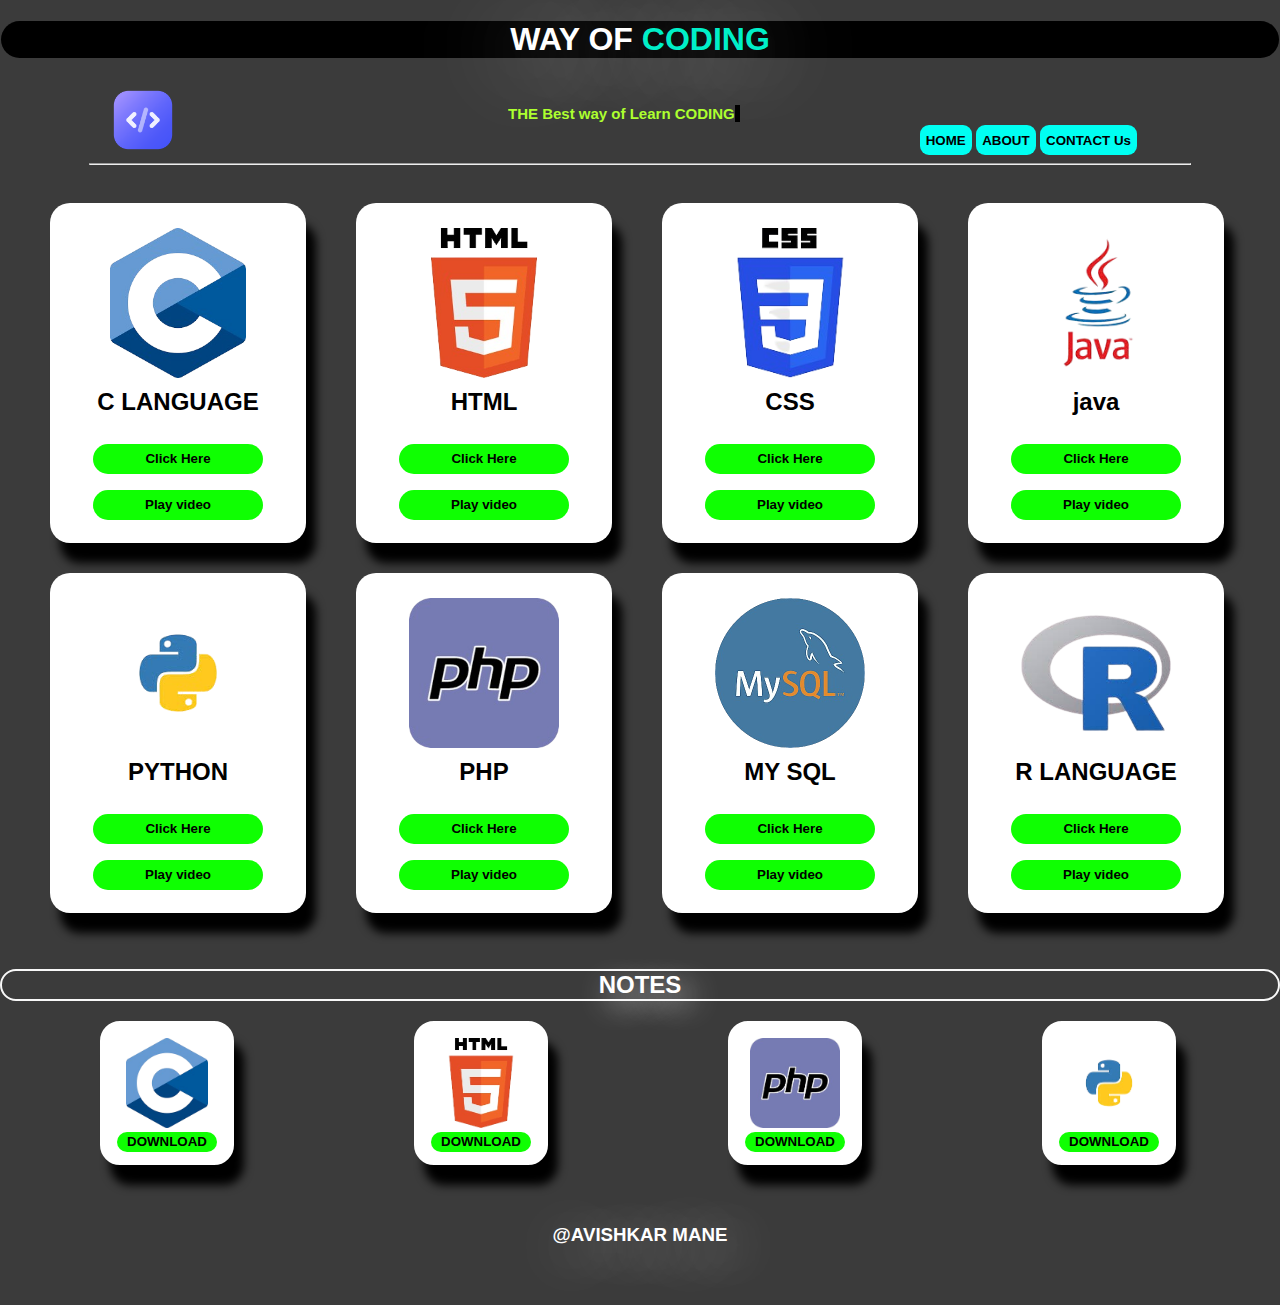
<file: index.html>
<!DOCTYPE html>
<html lang="en">

<head>
    <link rel="shortcut icon" type="x-icon" href="code.png">
    <meta charset="UTF-8">
    <meta name="viewport" content="width=device-width, initial-scale=1.0">
    <link rel="stylesheet" href="style.css">
    <title>WAY OF CODING</title>
</head>

<body>


    <header>

        <h1>WAY OF <span style="color: rgba(0, 255, 213, 0.961);">CODING</span></h1> <br>

        <div class="ti">
            <img src="code.png" alt="code">
            <div class="typewriter">
                <h4 style="color: greenyellow;">THE Best way of Learn CODING</h4>
            </div>

            <div class="home">
                <button><a href="">HOME</a> </button>
                <button><a href="about.html">ABOUT</a> </button>
                <button><a href="contact.html">CONTACT Us</a> </button>
               
                
            </div>

        </div>

        <hr>
    </header>
    <main>

        <div class="c">
            <img src="images__6_-removebg-preview.png" alt="">
            <h2 style="color: rgb(0, 0, 0);">C LANGUAGE</h2>
            <button><a href="https://www.javatpoint.com/c-programming-language-tutorial"
                    style="text-decoration: none;">Click Here</a></button>
            <br>
            <button><a href="https://youtu.be/aZb0iu4uGwA?si=4GSlplEMO1H1SARH" style="text-decoration: none;">Play
                    video</a> </button>

        </div>
        <div class="c">
            <img src="html-removebg-preview.png" alt="">
            <h2 style="color: rgb(0, 0, 0);">HTML</h2>

            <button><a href="https://www.w3schools.com/html/" style="text-decoration: none;">Click Here</a></button>
            <br>
            <button><a href="https://youtu.be/HcOc7P5BMi4?si=u0Nka3CncFOoi6oK" style="text-decoration: none;">Play
                    video</a> </button>

        </div>
        <div class="c">
            <img src="css.png" alt="">
            <h2 style="color: rgb(0, 0, 0);">CSS</h2>
            <button><a href="https://www.w3schools.com/css/" style="text-decoration: none;">Click Here</a></button>
            <br>
            <button><a href="https://youtu.be/ESnrn1kAD4E?si=d-_7DY8OOYBHTwlv" style="text-decoration: none;">Play
                    video</a> </button>

        </div>
        <div class="c">
            <img src="images-removebg-preview (1).png" alt="">
            <h2 style="color: rgb(0, 0, 0);">java</h2>
            <button><a href="https://www.javatpoint.com/java-tutorial" style="text-decoration: none;">Click
                    Here</a></button>
            <br>
            <button><a href="https://youtu.be/32DLasxoOiM?si=_kxM-z4PmLvGadWt" style="text-decoration: none;">Play
                    video</a> </button>

        </div> <br>


    </main>
    <div class="main2">
        <div class="c">
            <img src="images__1_-removebg-preview (1).png" alt="">
            <h2 style="color: rgb(0, 0, 0);">PYTHON</h2>
            <button><a href="https://docs.python.org/3/tutorial/index.html" style="text-decoration: none;">Click
                    Here</a></button>
            <br>
            <button><a href="https://youtu.be/UrsmFxEIp5k?si=s61j_4AJ_QMUc_jy" style="text-decoration: none;">Play
                    video</a> </button>

        </div>

        <div class="c">
            <img src="php.png" alt="">
            <h2 style="color: rgb(0, 0, 0);">PHP</h2>
            <button><a href="https://www.php.net/manual/en/index.php" style="text-decoration: none;">Click
                    Here</a></button>
            <br>
            <button><a href="https://youtu.be/gphBeDNGOuA?si=FH0TDTmw5ahcPE1Y" style="text-decoration: none;">Play
                    video</a> </button>

        </div>
        <div class="c">
            <img src="mysql.png" alt="">
            <h2 style="color: rgb(0, 0, 0);">MY SQL</h2>
            <button><a href="https://www.w3schools.com/MySQL/default.asp" style="text-decoration: none;">Click
                    Here</a></button>
            <br>
            <button><a href="https://youtu.be/hlGoQC332VM?si=YR0uZBHOKUqy5DdA" style="text-decoration: none;">Play
                    video</a> </button>

        </div>
        <div class="c">
            <img src="rlanguage.png" alt="">
            <h2 style="color: rgb(0, 0, 0);">R LANGUAGE</h2>
            <button><a href="https://www.javatpoint.com/r-tutorial" style="text-decoration: none;">Click
                    Here</a></button>
            <br>
            <button><a href="https://youtube.com/playlist?list=PLjVLYmrlmjGdmPrz0Lx7smkd0qIKHInOF&si=75-ah-YCrFoxPgBx"
                    style="text-decoration: none;">Play
                    video</a> </button>

        </div>
    </div>
    <br><br>
    <div class="not">
        <h2 style="color: white;">NOTES</h2>
    </div>
    <div class="main3">
        <div class="notes">
            <img src="images__6_-removebg-preview.png" alt="">
            <br>
            <button><a
                    href="https://cwh-full-next-space.fra1.cdn.digitaloceanspaces.com/notes/C_Complete_Notes.pdf">DOWNLOAD</a></button>
        </div>
        <div id="html">
            <div class="notes">
                <img src="html-removebg-preview.png" alt="">
                <br>
                <button><a
                        href="https://cwh-full-next-space.fra1.cdn.digitaloceanspaces.com/notes/HTML_Complete_Notes.pdf">DOWNLOAD</a></button>
            </div>
        </div>
        <div id="html">
            <div class="notes">
                <img src="php.png" alt="">
                <br>
                <button><a href="https://www.codewithharry.com/blogpost/php-cheatsheet/">DOWNLOAD</a></button>
            </div>
        </div>
        <div id="html">
            <div class="notes">
                <img src="images__1_-removebg-preview (1).png" alt="">
                <br>
                <button><a href="https://www.codewithharry.com/blogpost/python-cheatsheet/">DOWNLOAD</a></button>

            </div>
        </div>



    </div>
    <footer>
        <h3>@AVISHKAR MANE</h3>
    </footer>
</body>

</html>
</file>
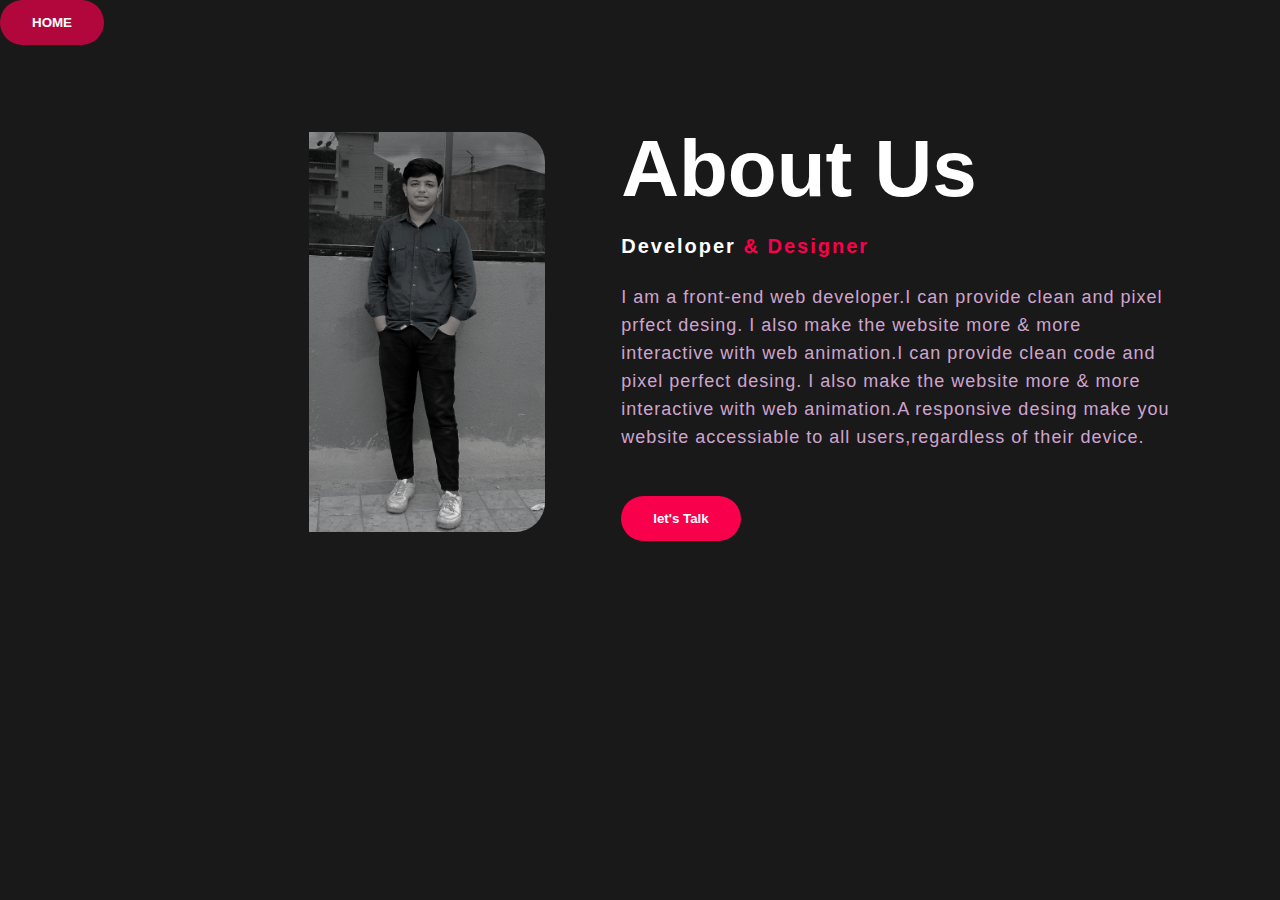
<file: about.html>
<!DOCTYPE html>
<html lang="en">
<head>
    <meta charset="UTF-8">
    <meta name="viewport" content="width=device-width, initial-scale=1.0">
    <link rel="stylesheet" href="style2.css">
    <title>Document</title>
</head>
<body>
    <div class="n">
   <button> <a href="index.html">HOME</a></button>
</div>
    <section class="about">
        <div class="main">
            <img src="IMG_20240923_145315.jpg" alt="">
            <div class="about-text">
                <h1>about Us</h1>
                <h5>developer <span>& designer</span> </h5>
                <p>
                    I am a front-end web developer.I can provide clean and pixel prfect desing. I also make the website more & more interactive with web animation.I can provide clean code and pixel perfect desing. I also make the website more & more interactive with web animation.A responsive desing make you website accessiable to all users,regardless of their device.
                </p>
                <button type="button"> <a href="contact.html">let's Talk</a> </button>

            </div>
        </div>

    </section>

</body>
</html>
</file>
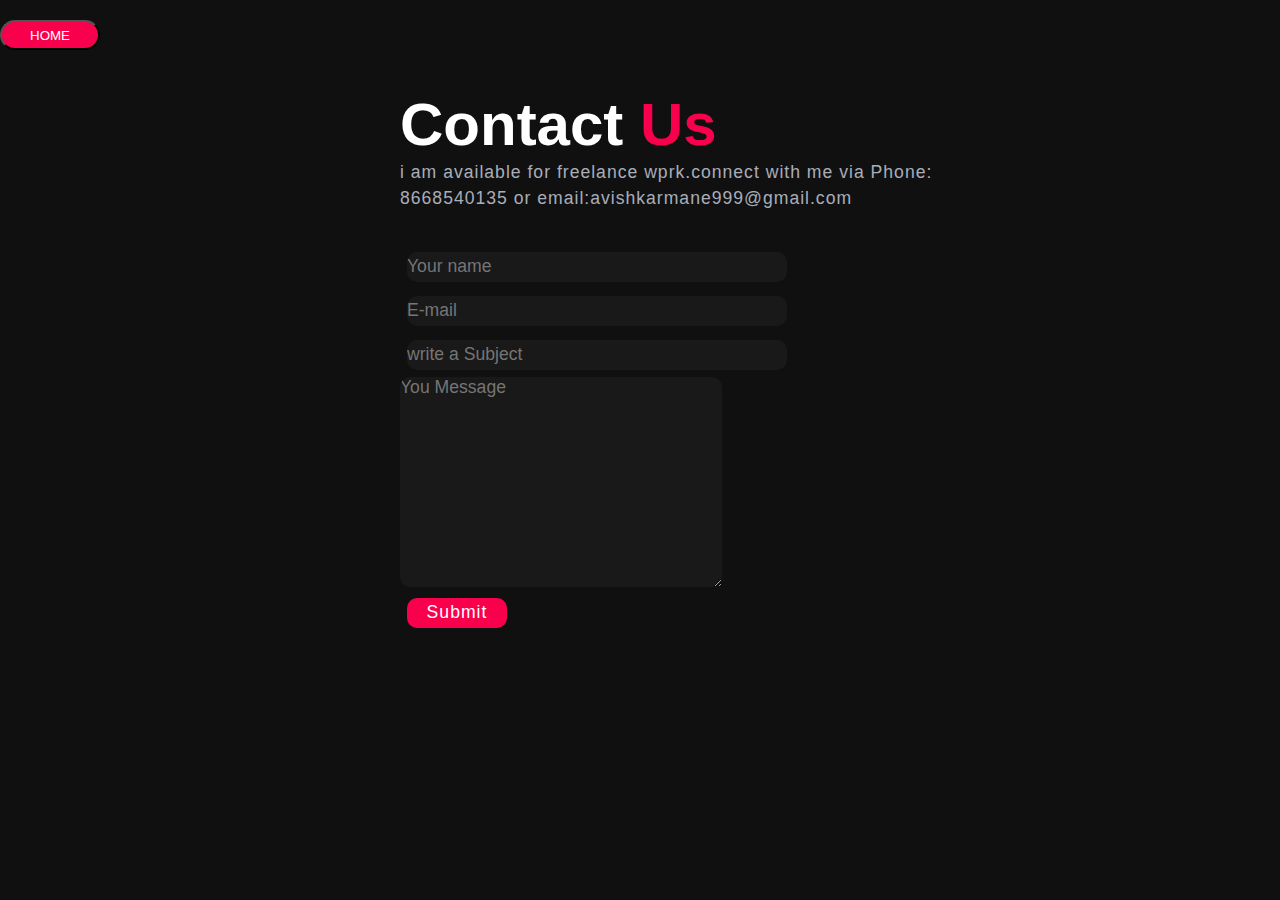
<file: contact.html>
<!DOCTYPE html>
<html lang="en">
<head>
    <meta charset="UTF-8">
    <meta name="viewport" content="width=device-width, initial-scale=1.0">
    <link rel="stylesheet" href="style3.css">
    <title>Document</title>
</head>
<body>
    <div class="n">
        <button> <a href="index.html">HOME</a></button>
     </div>
    <section>
    <div class="main">
        <h1>Contact <span>Us</span></h1>
        <p>i am available for freelance wprk.connect with me via Phone: <br> 8668540135 or email:avishkarmane999@gmail.com</p>
        <form action="">
        <input type="text" placeholder="Your name" required>
        <br>
        <input type="email" placeholder="E-mail" required>
        <br>
        <input type="text" placeholder="write a Subject">
        <br>
        <textarea name="" id="" cols="30" rows="10" placeholder="You Message" required></textarea>
        <br>
        <div class="but">
        <input type="submit"  style="background-color: #f9004d;  text-align: center;">
    </div>
    </form>
    </div>
</section>
</body>
</html>
</file>
<file: style.css>
body {
  background-color: rgba(0, 0, 0, 0.768);
  margin: 0px;



}

main {
  display: flex;
}


header {
  color: white;
  font-weight: bold;
  font-family: 'Gill Sans', 'Gill Sans MT', Calibri, 'Trebuchet MS', sans-serif;
  text-align: center;
  padding-top: 20px;



}

.ti img {
  height: 70px;
  padding-right: 330px;
  padding-left: 100px;



}

header h1 {
  margin: 1px;
  font-size: xx-large;
  text-shadow: 0px 10px 90px white;
  background-color: black;
  border-radius: 20px;

}

.typewriter {

  height: 20px;
  border-radius: 20px;
}

hr {
  width: 1100px;

}

.c {
  width: 20%;
  background-color: rgb(255, 255, 255);
  text-align: center;
  margin-left: 50px;
  height: 340px;
  transition: 1s;
  border-radius: 20px;
  margin-top: 30px;
  box-shadow: 10px 20px 10px black;


}

.c img {
  padding-top: 25px;
  height: 150px;

}

.n {
  display: flex;
  padding-left: 200px;
  margin-left: 5px;
  

}
.n img
{
  transition: 1s;
}

.c button {
  margin: 8px;
  width: 200px;
  height: 30px;
  text-decoration: none;



}

.c h2 {
  margin-top: 6px;
  font-family: 'Segoe UI', Tahoma, Geneva, Verdana, sans-serif;

}

.c button {
  background-color: #0fff02;
  border-radius: 20px;
  border: none;
  width: 170px;
  transition: 1s;


}

.c a {
  font-weight: bold;
  color: black;
}

.c button:hover {
  transition: 1s;
  transform: scale(1.2);
  box-shadow: 10px 10px 50px rgba(222, 12, 12, 0.866);
  background-color: rgba(222, 12, 12, 0.866);
  text-decoration: underline;
  text-decoration-color: #fff;
 
 
}

.c:hover {
  transition: 1s;
  transform: scale(1.1);
  box-shadow: 0px 10px 50px white;
  cursor: pointer;
 

}

.ti {
  color: rgb(112 255 14);
  text-align: center;
  margin: 8px;
  font-weight: 300;
  display: flex;

}

.main2 {
  display: flex;
}

.typewriter h4 {
  font-size: 15px;
  white-space: nowrap;
  overflow: hidden;
  animation: typewriter 5s steps(31) infinite alternate,
      blink 800ms steps(31) infinite normal;
  border-right: 5px solid black;
}
    


@keyframes typewriter {
    from {
        width: 0%;
    }

    to {
        width: 100%;
    }
}

@keyframes blink {
    from {
        border-color: black;
    }

    to {
        border-color: transparent;
    }
}

.n img:hover {
  transition: 1s;
  transform: scale(1.1);
}
.not h2{
  text-align: center;
  text-shadow: 10px 10px 30px rgb(255, 255, 255);
  font-family: 'Segoe UI', Tahoma, Geneva, Verdana, sans-serif;
  border: 2px solid rgb(248, 248, 248);
  border-radius: 20px;

}
.notes{
  background-color: #fff;
  width: 130px;
  margin-left: 100px;
  justify-content: space-between;
  text-align: center;
  height: 140px;
  border-radius: 20px;
  transition: 1s;
  box-shadow: 10px 20px 10px black;
  border: 2px solid white;
  

}
.notes img{
  
  height: 90px;
 
  padding-top: 15px;
}
.notes button
{
  background-color: #0fff02;
   width: 100px;
   border: none;
   border-radius: 20px;
   height: 20px;
   margin-bottom: 30px;
   transition: 1s;
   
   
   
   
}
.notes button:hover
{
  transition: 1s;
  transform: scale(1.5);
  box-shadow: 10px 10px 50px #0fff02;
  cursor: pointer;
}
.notes button a {
  font-weight: bold;
  color: black;
 text-decoration: none;

}
.main3
{
  display: flex;
}
.notes:hover
{
  transition: 1s;
  transform: scale(1.1);
  box-shadow: 0px 10px 50px white;
}
#html
{
  
  margin-left: 80px;
}

.home
{
  margin-left:180px;
  justify-content: space-between;
    height: 20px;
    margin-top: 40px;
    margin-right: 20px;
   
}
.home button
{
  background-color: rgb(0, 255, 242);
  border-radius: 9px;
  height: 30px;
  transition: 1s;
  font-weight: bold;
  border: none;
  color: black;
  
 
}
.home button a{
  text-decoration: none;
  color: black;
 
  
}
.home button:hover{
  transition: 1s;
  transform: scale(1.2);
  box-shadow: 1px 1px 20px aqua;
  border: 3px solid white;
  background: transparent;
  color: #fff;

}
.home button a:hover{
  color: #fff;
}
footer
{
  text-align: center;
  color: white;
  margin: 59px;
  font-family: 'Segoe UI', Tahoma, Geneva, Verdana, sans-serif;
  text-shadow: 10px 10px 60px white;
}
</file>
<file: style2.css>
*
{
    padding: 0;
    margin: 0;
    font-family: 'josefin sans',sans-serif;
    box-sizing: border-box;
}
body{
    background-color: #191919;
}
.about
{
    width: 100%;
    padding: 78px 0px;
    background-color: #191919;
}
.about img{
   
    height: 400px;
    padding-left: 200px;
    border-radius: 30px;
    transition: 1s;
   
}
.about img:hover{
    transition: 1s;
  transform: scale(1.2);
}
.about-text
{
    width: 550px;

}
.main
{
    width: 1130px;
    max-width: 83%;
    margin: 0 auto;
    display: flex;
    align-items: center;
    justify-content: space-between;
}
.about-text h1{
    color: white;
    font-size: 80px;
    text-transform: capitalize;
    margin-bottom: 20px;
}
.about-text h5{
    color: white;
    font-size: 20px;
   text-transform: capitalize;
   margin-bottom: 25px;
   letter-spacing: 2px;
}
span{
    color: #f9004d;

}
.about-text p{

    color: #fcfc;
    letter-spacing: 1px;
    line-height: 28px;
    font-size: 18px;
    margin-bottom: 45px;

}
 button{
    background: #f9004d;
    color: white;
    border: 2px solid transparent;
    font-weight: bold;
    padding: 13px 30px;
    border-radius: 30px;
    transition: .4s;

}
button:hover
{
    background: transparent;
    border: 2px solid #f9004d;
    cursor: pointer;
}
a{
    text-decoration: none;
    font-weight: bold;
    color: white;
}
.n button
{
   background-color: #f9004faf;
}
 
.n button:hover
{
    background: transparent;
    border: 2px solid #f9004d;
    cursor: pointer;
}
</file>
<file: style3.css>
*
{
    padding: 0;
    margin: 0;
    box-sizing: border-box;
    font-family: 'josefin sans',sans-serif;
    box-sizing: border-box;
}
body
{
    background: #101010;
}

.main
{
    padding-left: 400px;
    padding-top: 40px;
    background-color: #101010;
   
}
.main input
{
    margin: 7px;
    width: 380px;
    height: 30px;
    
}
.but
{
    width: 6px;
}
.main h1{
    font-size: 60px;
    color: #fff;
}
span{
    color: #f9004d;
}
.main p{
    color: #dfe2f0bf;
    letter-spacing: 1px;
    line-height: 26px;
    font-size: 1.1rem;
    margin-bottom: 2.1rem;
}
.main form{
    position: relative;
}
.main form input,textarea{
    border: none;
    outline: none;
    background: #191919;
    color:#fff;
    font-size: 1.1rem;
   text-align: start;
    margin-bottom: 0.7;
    border-radius: 10px;


}
.but input
{
    display: inline-block;
   background-color: #f9004d;
    letter-spacing: 1px;
    font-size: 600;
    border-radius: 10px;
    width: 100px;
    text-align: center;
    transition: .4s;
}
.n a{
    text-decoration: none;
    color: #fff;
}
.n button 
{
    background: #f9004d;
    color: white;
    width: 100px;
    height: 30px;
border-radius: 20px;
margin-top: 20px;
outline: none;
}
</file>
